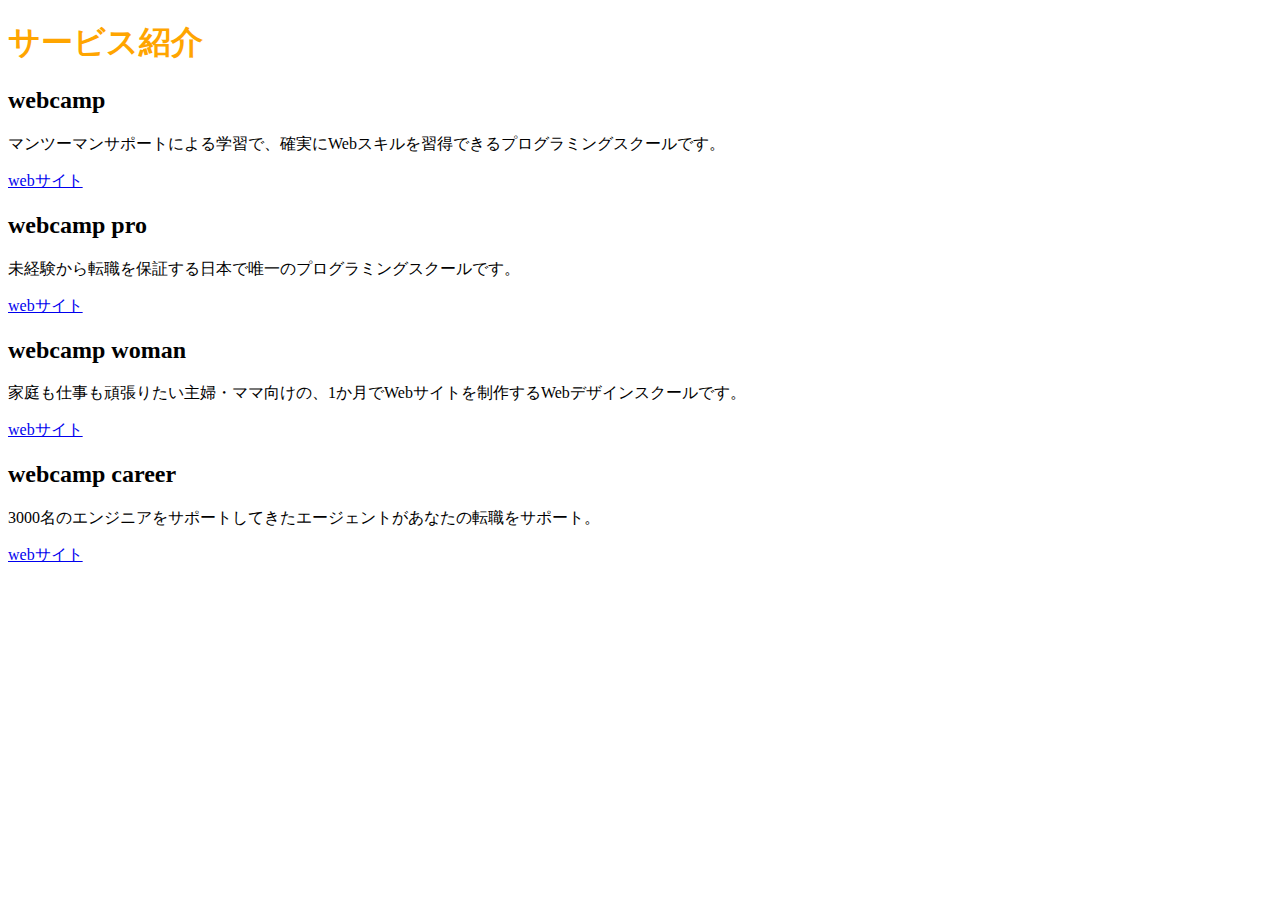
<file: sample.html>
<!DOCTYPE HTML>
<html>
<head>
	<meta charset="UTF-8">
	<link rel="stylesheet" href="sample.css">
		<title>初めてのHTML</title>
</head>
<body>
	<!-- 開始 -->
	<h1>サービス紹介</h1>
	<h2>webcamp</h2>
	<p>マンツーマンサポートによる学習で、確実にWebスキルを習得できるプログラミングスクールです。</p>
	<a href=" ">webサイト</a>

	<h2>webcamp pro</h2>
	<p>未経験から転職を保証する日本で唯一のプログラミングスクールです。</p>
	<a href=" ">webサイト</a>

	<h2>webcamp woman</h2>
	<P>家庭も仕事も頑張りたい主婦・ママ向けの、1か月でWebサイトを制作するWebデザインスクールです。</P>
	<a href=" ">webサイト</a>

	<h2>webcamp career</h2>
	<p>3000名のエンジニアをサポートしてきたエージェントがあなたの転職をサポート。</p>
	<a href=" ">webサイト</a>
	<!-- 終わり -->
</body>
</html>
</file>
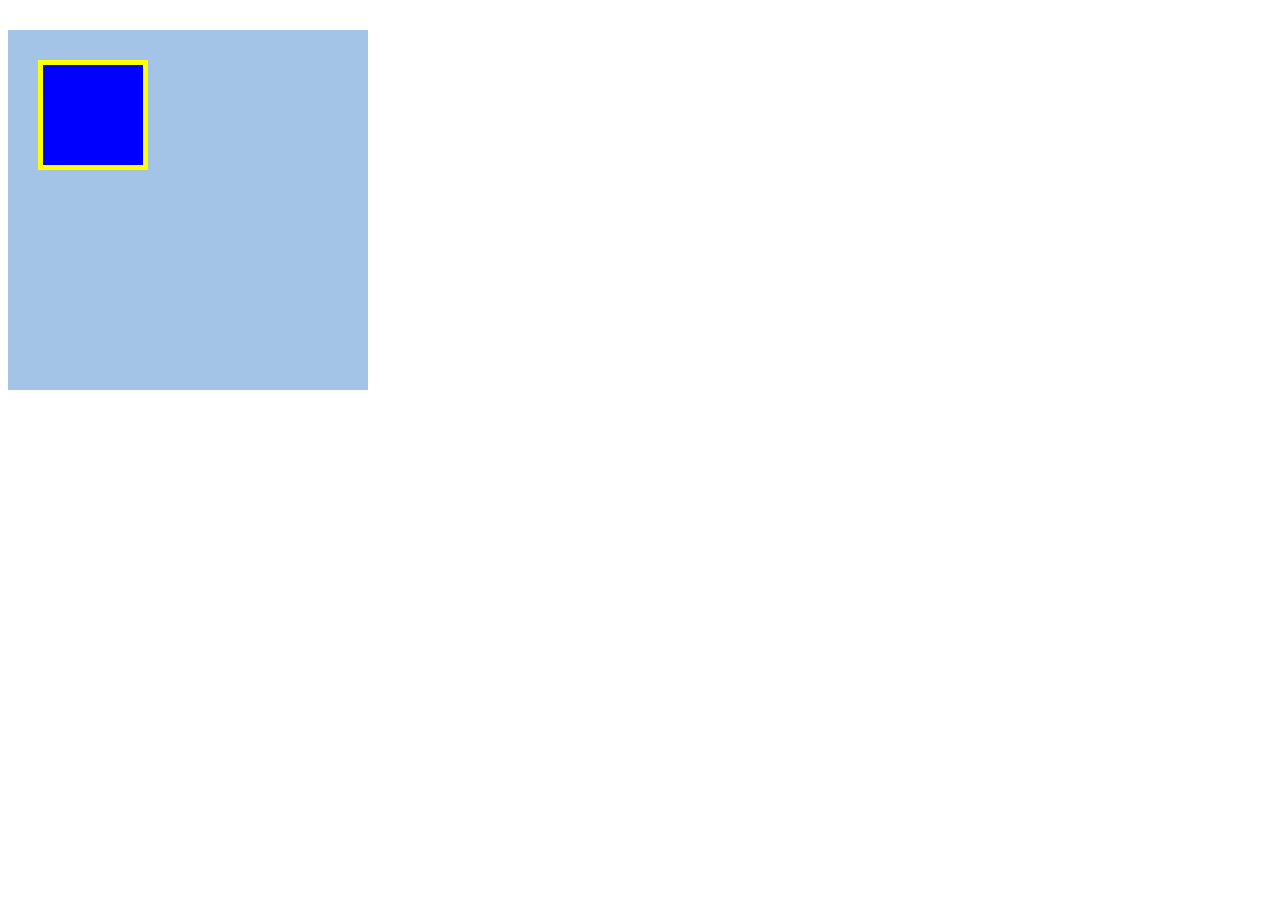
<file: Chapter1_HTML/Assignment_Chapter3/box.html>
<!DOCTYPE html>
<html>
<head>
 	<meta charset="UTF-8">
 		<!-- CSSファイルの読み込み -->
	<link rel="stylesheet" href="box.css">
 	<title>BOX</title>
</head>
<body>
	<div class="box1">
  		<div class="box2"></div>
	</div>
</body>
</html>
</file>
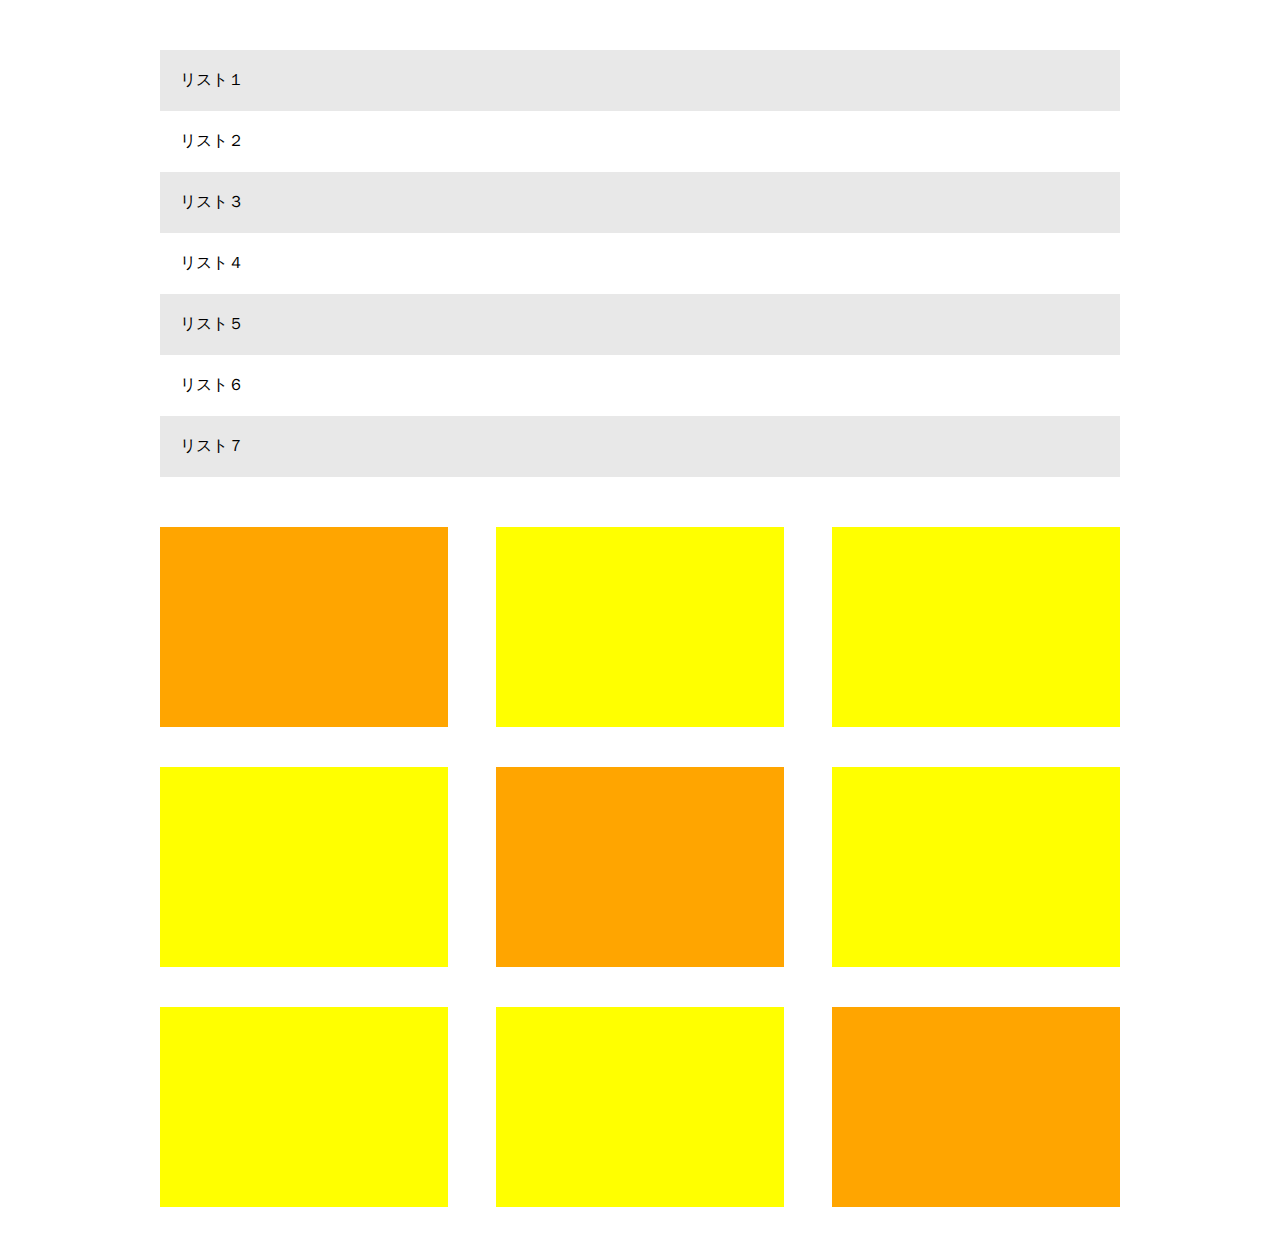
<file: Chapter1_HTML/Assignment_Chapter8/exercise.html>
<!DOCTYPE html>
<html>
<head>
	<meta charset="utf-8">
	<link rel="stylesheet" href="exercise.css">
	<title>exercise8</title>
</head>
<body>
	<div class="lists">
		<div class="list">リスト１</div>
		<div class="list">リスト２</div>
		<div class="list">リスト３</div>
		<div class="list">リスト４</div>
		<div class="list">リスト５</div>
		<div class="list">リスト６</div>
		<div class="list">リスト７</div>
	</div>
	<div class="boxes">
		<div class="box clearfix"></div>
		<div class="box clearfix"></div>
		<div class="box clearfix"></div>
		<div class="box clearfix"></div>
		<div class="box clearfix"></div>
		<div class="box clearfix"></div>
		<div class="box clearfix"></div>
		<div class="box clearfix"></div>
		<div class="box clearfix"></div>
	</div>
</body>
</html>
</file>
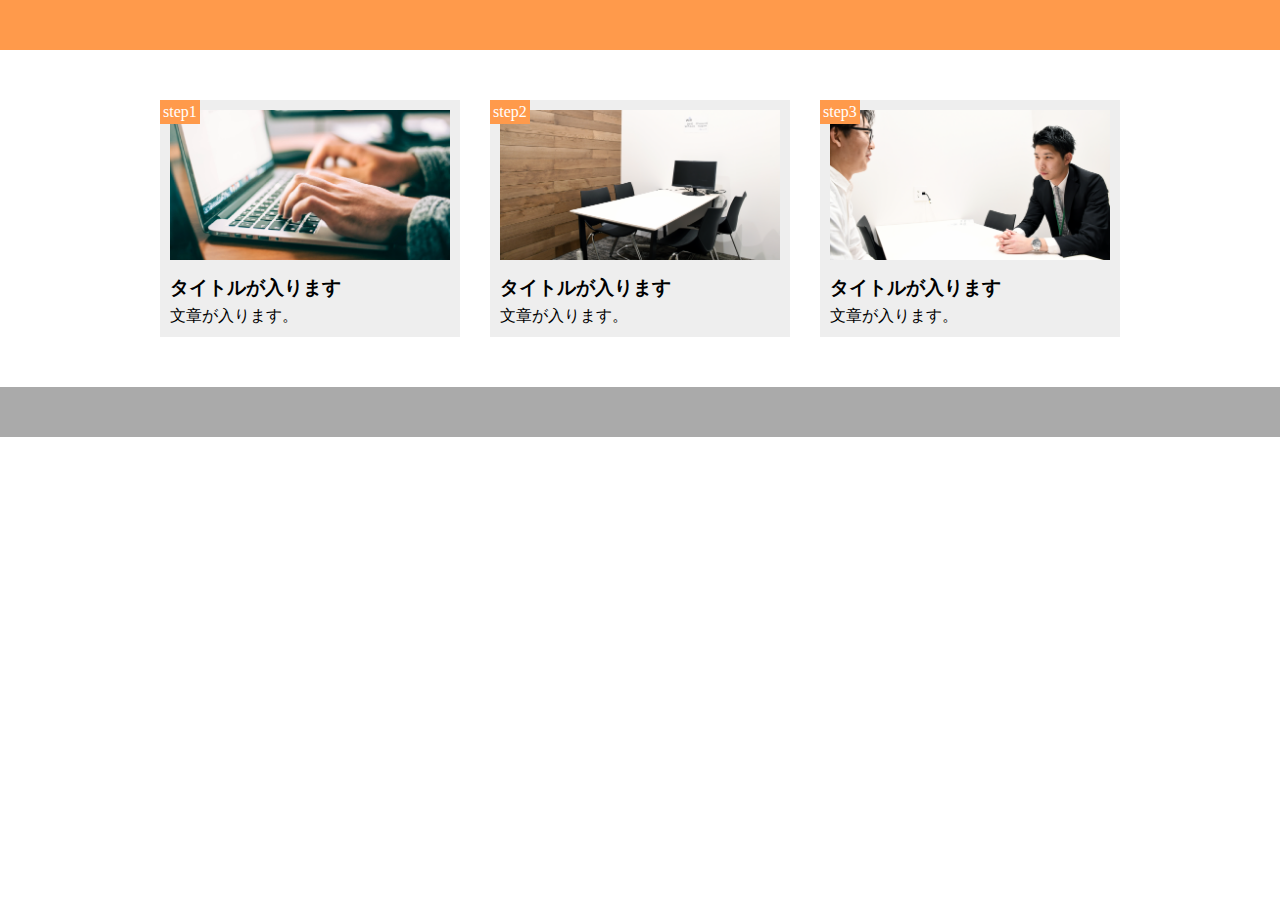
<file: Chapter1_HTML/Assignment_Chapter10/exercise/exercise.html>
<!DOCTYPE html>
<html>
<head>
	<title>exercise9</title>
	<meta charset="utf-8">
	<link rel="stylesheet" href="exercise.css">
</head>
<body>
	<header></header>
	<main class="clearfix">
		<section class="step-box">
			<span class="step"><p>step1</p></span>
			<div class="step-image1"></div>
			<h3 class="step-title">タイトルが入ります</h3>
			<p class="step-text">文章が入ります。</p>
		</section>
		<section class="step-box">
			<span class="step"><p>step2</p></span>
			<div class="step-image2"></div>
			<h3 class="step-title">タイトルが入ります</h3>
			<p class="step-text">文章が入ります。</p>
		</section>
		<section class="step-box">
			<span class="step"><p>step3</p></span>
			<div class="step-image3"></div>
			<h3 class="step-title">タイトルが入ります</h3>
			<p class="step-text">文章が入ります。</p>
		</section>
	</main>
	<footer></footer>
</body>
</html>
</file>
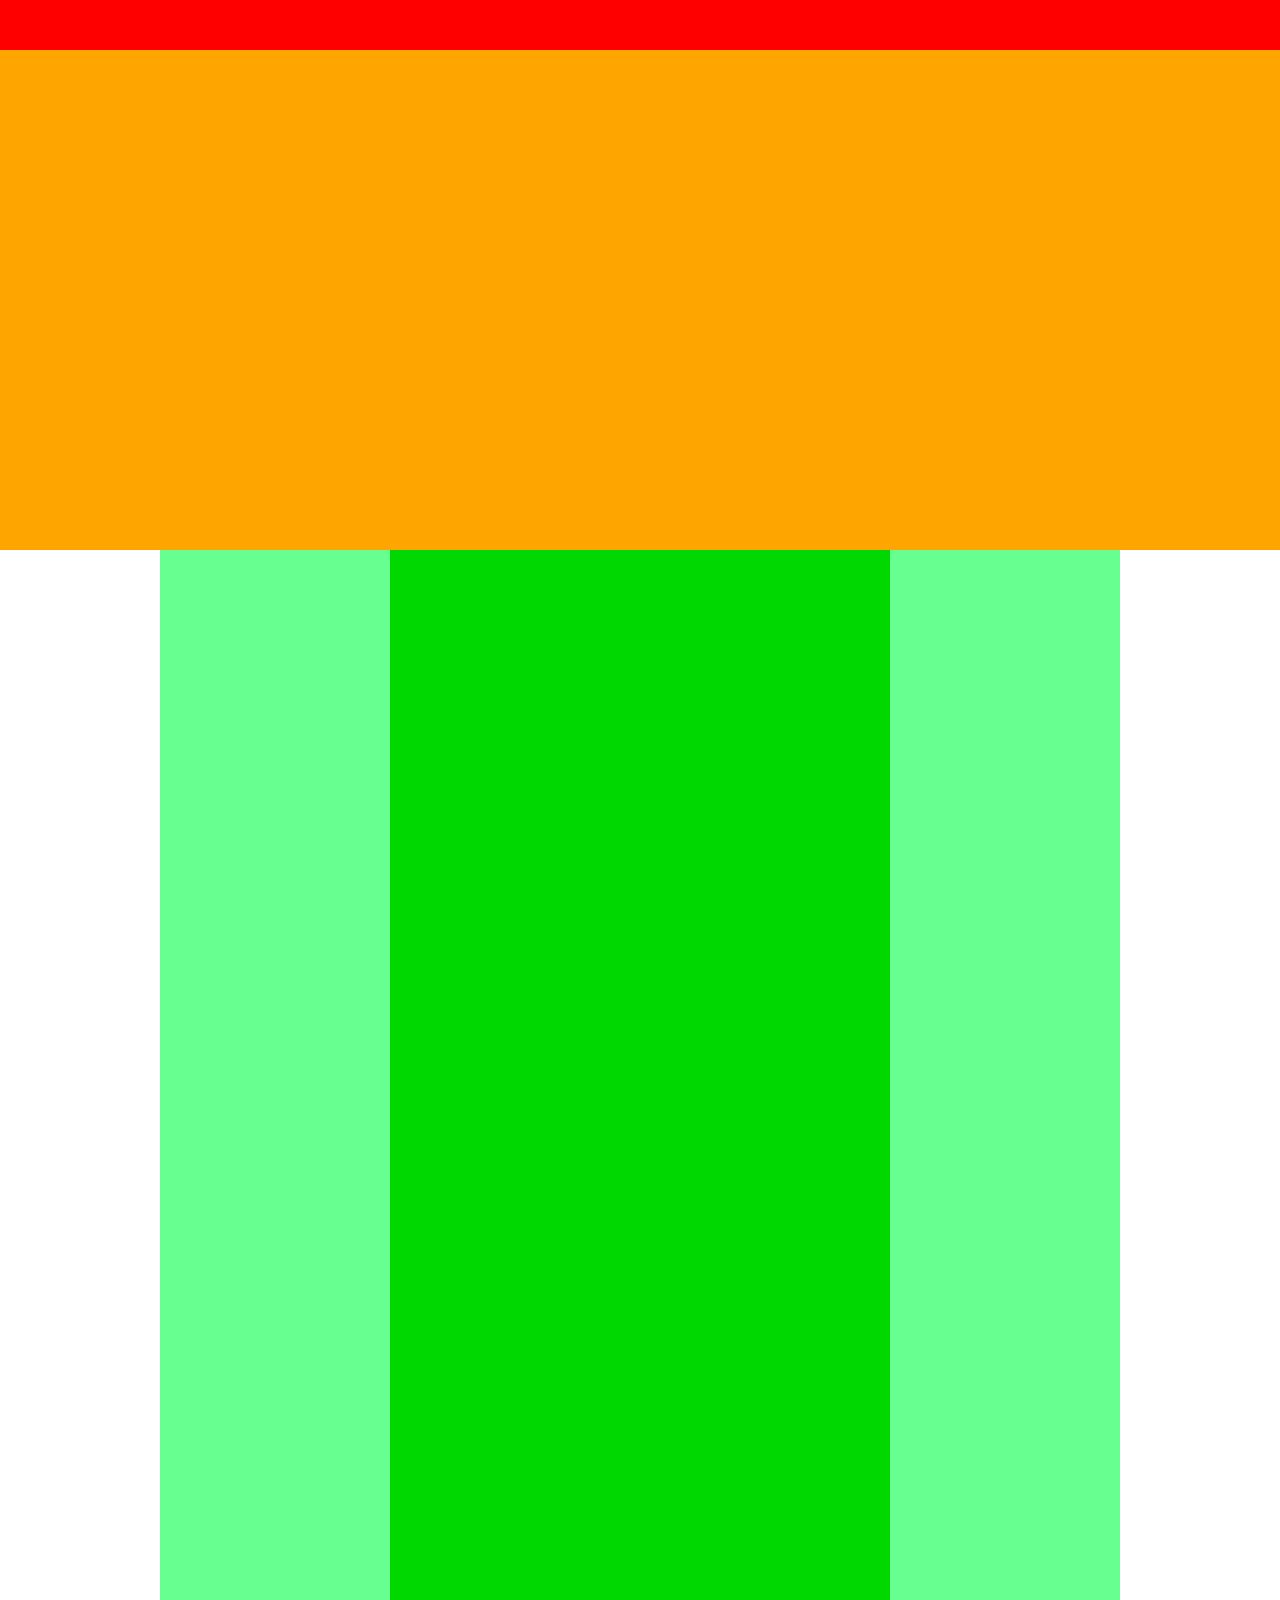
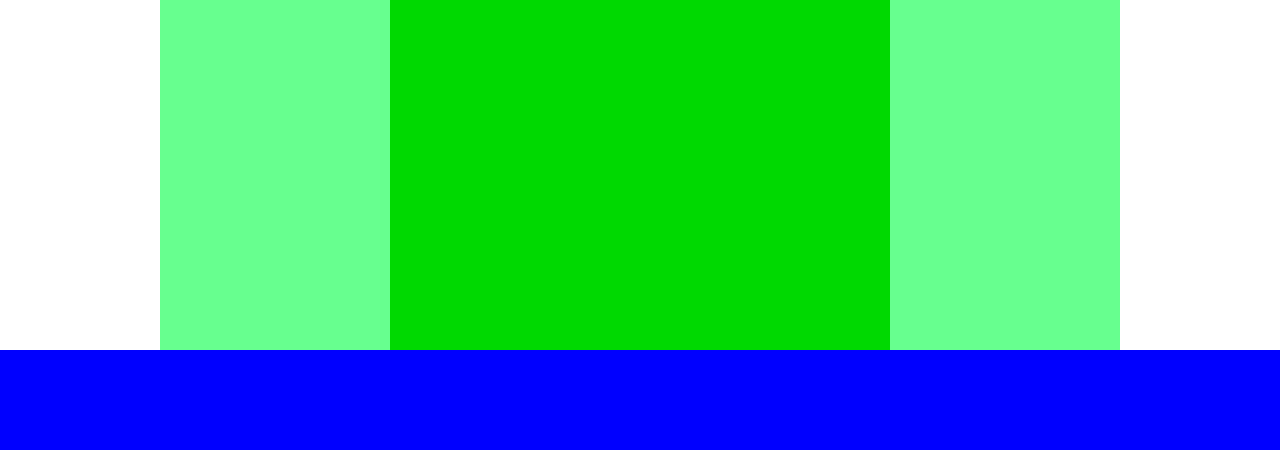
<file: Chapter1_HTML/Assignment_Chapter4/caravan/assignment.html>
<!DOCTYPE HTML>
<html>
<head>
	<meta charset="UTF-8">
	<link rel="stylesheet" href="assignment.css">
	<title></title>
</head>
<body>
	<div class="header"></div>
	<div class="main-visual"></div>
	<div class="main clearfix">
		<div class="main-left"></div>
		<div class="blog"></div>
		<div class="main-right"></div>
	</div>
	<div class="footer"></div>
</body>
</html>
</file>
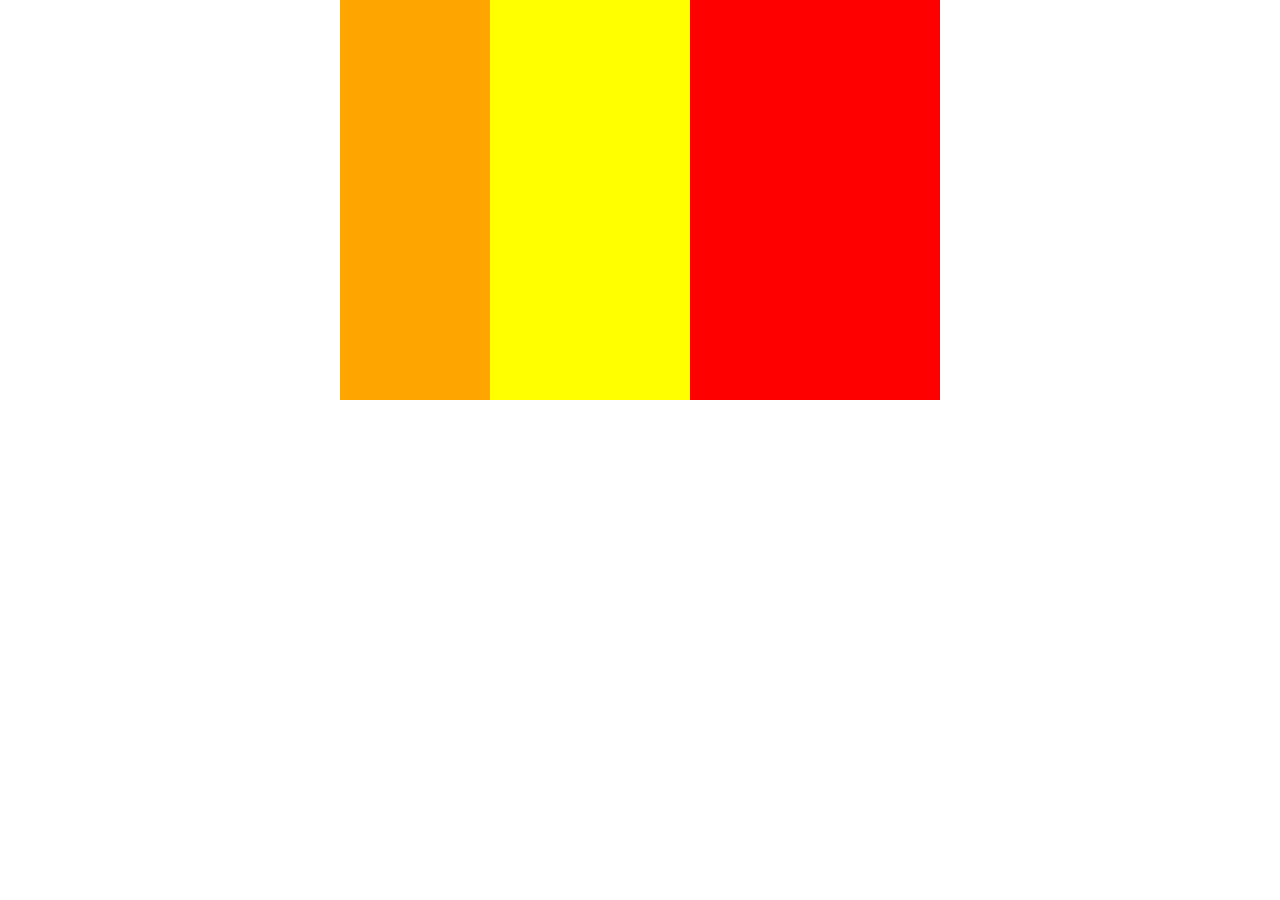
<file: Chapter1_HTML/Assignment_Chapter4/caravan/practice.html>
<!DOCTYPE HTML>
<html>
<head>
	<meta charset="UTF-8">
	<link rel="stylesheet" href="practice.css">
	<title>practice</title>
</head>
<body>
	<div class="boxes clearfix">
		<div class="box1"></div>
		<div class="box2"></div>
	</div>
</body>
</html>
</file>
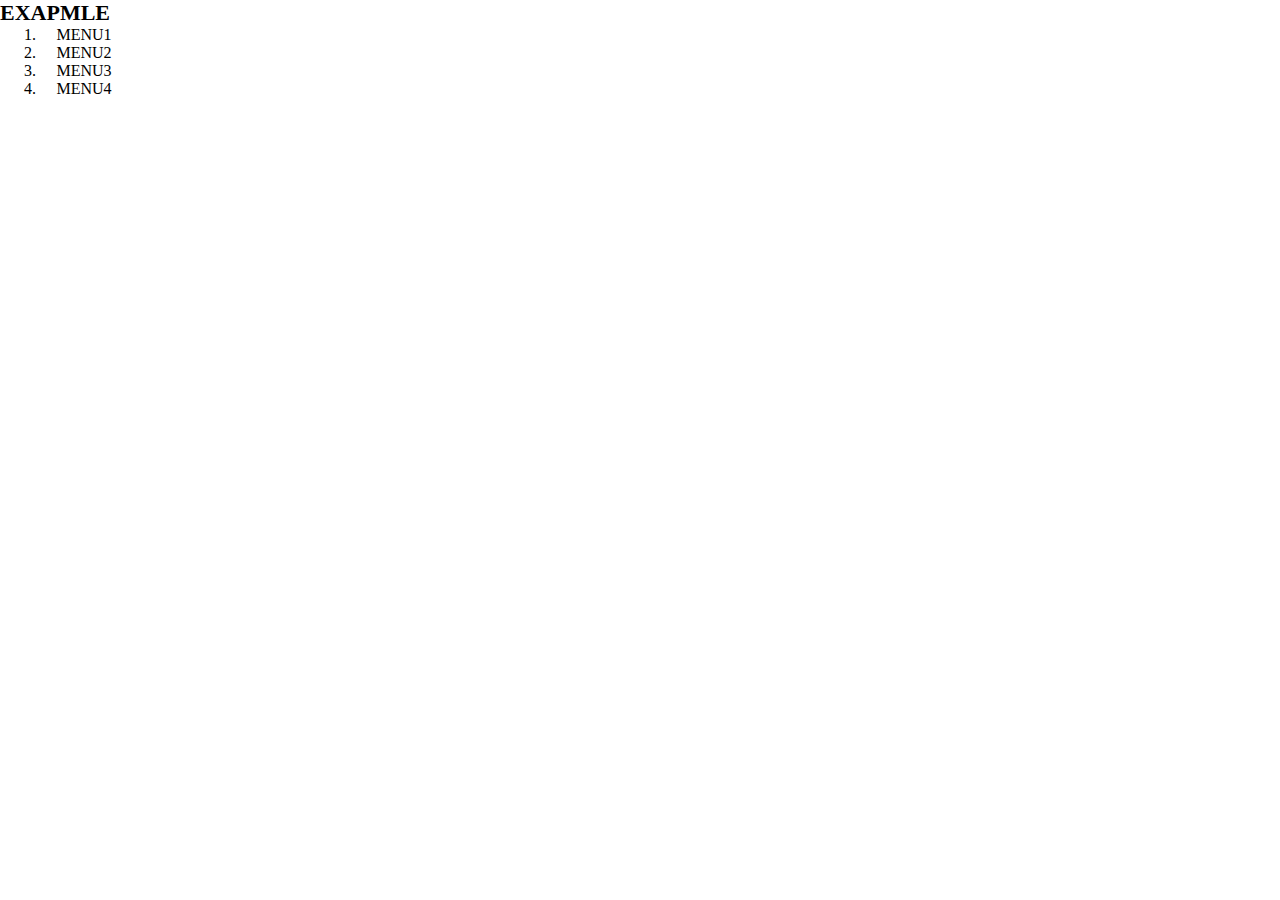
<file: Chapter1_HTML/Assignment_Chapter4/chapter5/practice.html>
<!DOCTYPE HTML>
<html>
<head>
	<meta meta charset="utf-8">
	<link rel="stylesheet" href="practice.css">
	<title></title>
</head>
<body>
	<header>
		<h1 class="headline">EXAPMLE</h1>
		<nav class="nav">
			<ol class="list">
				<li class="list-item">MENU1</li>
				<li class="list-item">MENU2</li>
				<li class="list-item">MENU3</li>
				<li class="list-item">MENU4</li>
			</ol>
		</nav>
	</header>
</body>
</html>
</file>
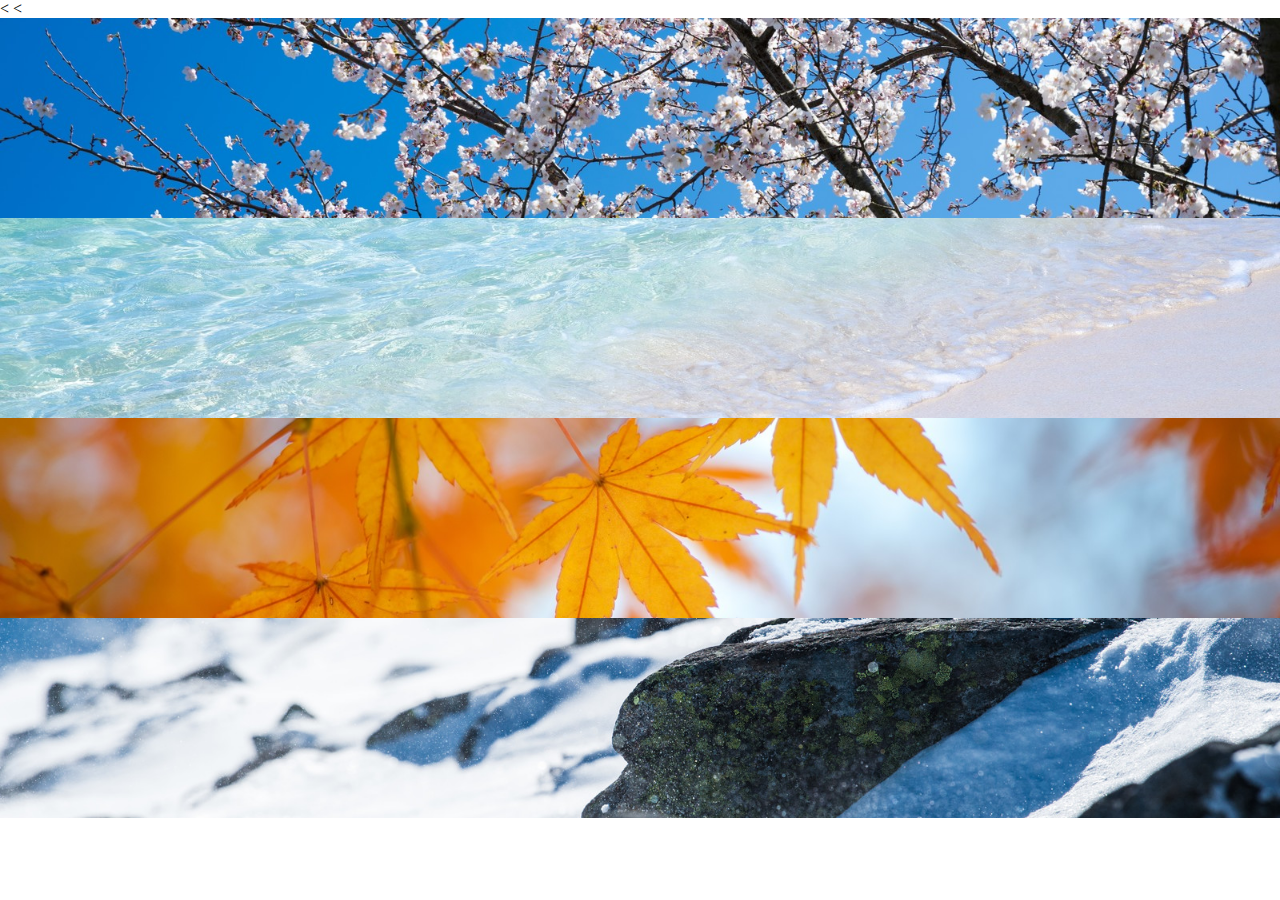
<file: Chapter1_HTML/Assignment_Chapter6/exercise/exercise.html>
<!DOCTYPE HTML>
<html>
<<head>
	<meta charset="utf-8">
	<title></title>
	<link rel="stylesheet" href="exercise.css">
</head>
<<body>
	<div class="box1"></div>
	<div class="box2"></div>
	<div class="box3"></div>
	<div class="box4"></div>
</body>
</html>
</file>
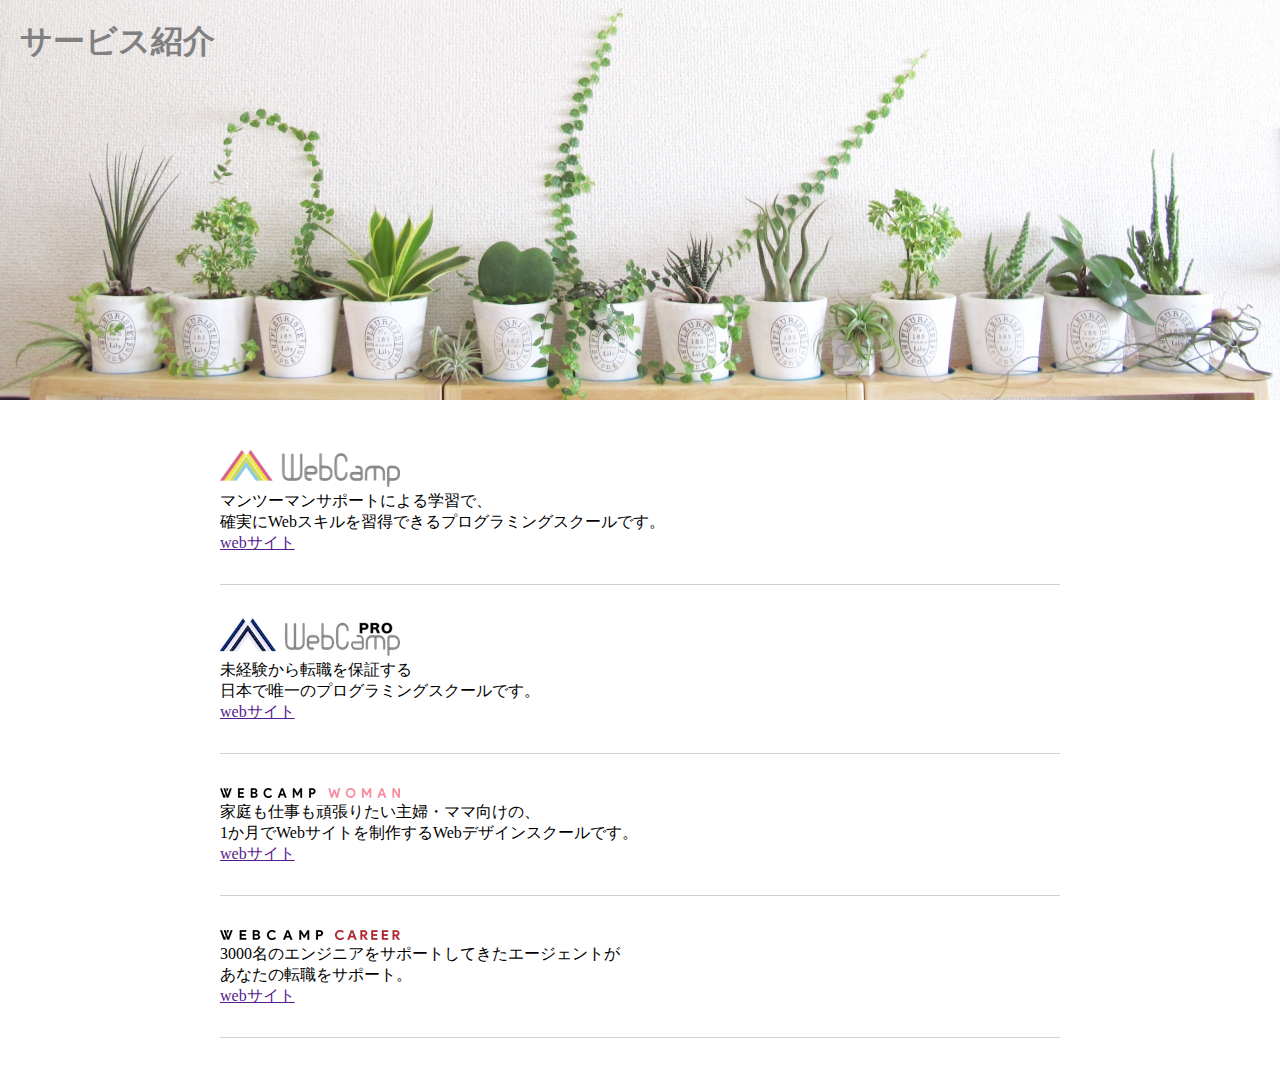
<file: Chapter1_HTML/Assignment_Chapter7/exercise/exercise.html>
<!DOCTYPE HTML>
<html>
<head>
	<meta charset="UTF-8">
	<link rel="stylesheet" href="exercise.css">
	<title>exercise:1-7</title>
</head>
<body>
	<div class="main-visual">
		<h1 class="main-visual-title">サービス紹介</h1>
	</div>
	<main class="main">
		<section class="main-section1">
			<img class="main-section-visual" src="img/wc-logo.png">
			<p class="main-text">
				マンツーマンサポートによる学習で、<br>
				確実にWebスキルを習得できるプログラミングスクールです。<br>
				<a href="">webサイト</a>
			</p>
		</section>
		<section class="main-section2-4">
			<img class="main-section-visual" src="img/wcp-logo.png">
			<p class="main-text">
				未経験から転職を保証する<br>
				日本で唯一のプログラミングスクールです。<br>
				<a href="">webサイト</a>
			</p>
		</section>
		<section class="main-section2-4">
			<img class="main-section-visual" src="img/wcw-logo.png">
			<p class="main-text">
				家庭も仕事も頑張りたい主婦・ママ向けの、<br>
				1か月でWebサイトを制作するWebデザインスクールです。<br>
				<a href="">webサイト</a>
			</p>
		</section>
		<section class="main-section2-4">
			<img class="main-section-visual" src="img/wcc-logo.png">
			<p class="main-text">
				3000名のエンジニアをサポートしてきたエージェントが<br>
				あなたの転職をサポート。<br>
				<a href="">webサイト</a>
			</p>
		</section>
	</main>
</body>
</html>
</file>
<file: sample.css>
h1{
	color: orange;
}
</file>
<file: Chapter1_HTML/Assignment_Chapter3/box.css>
.box1 {
	width: 300px;
	height: 300px;
	background-color: #A3C4E7;
	padding: 30px;
	margin-top: 30px;
}

.box2 {
	width: 100px;
	height: 100px;
	background-color: blue;
	border: 5px solid yellow;
}
</file>
<file: Chapter1_HTML/Assignment_Chapter8/exercise.css>
* {
	margin: 0;
	padding: 0;
	box-sizing: border-box;
}
.clearfix::after {
	display: block;
	content: "";
	clear: both;
}

.lists {
	width: 960px;
	margin-top: 50px;
	margin-bottom: 50px;
	margin-right: auto;
	margin-left: auto;
}
.list {
	padding: 20px;
}
.list:nth-child(odd) {
	background-color: #e8e8e8;
}

.boxes {
	width: 960px;
	height: 680px;
	margin: 0 auto;
}
.box {
	width: 30%;
	height: 200px;
	margin-bottom: 50px;
	float: left;
}
.box:nth-child(1) {
	margin-bottom: 40px;
	margin-right: 5%;
	background-color: orange;
}
.box:nth-child(2) {
	margin-bottom: 40px;
	margin-right: 5%;
	background-color: yellow;
}
.box:nth-child(3) {
	margin-bottom: 40px;
	background-color: yellow;
}
.box:nth-child(4) {
	margin-bottom: 40px;
	margin-right: 5%;
	background-color: yellow;
}
.box:nth-child(5) {
	margin-bottom: 40px;
	margin-right: 5%;
	background-color: orange;
}
.box:nth-child(6) {
	margin-bottom: 40px;
	background-color: yellow;
}
.box:nth-child(7) {
	margin-right: 5%;
	background-color: yellow;
}
.box:nth-child(8) {
	margin-right: 5%;
	background-color: yellow;
}
.box:nth-child(9) {
	background-color: orange;
}
</file>
<file: Chapter1_HTML/Assignment_Chapter10/exercise/exercise.css>
* {
	margin: 0;
	padding: 0;
	box-sizing: border-box;
}
.clearfix::after {
	content: "";
	display: block;
	clear: both;
}

header {
	height: 50px;
	background-color: #ff9a4b;
}

main {
	width: 960px;
	margin: 50px auto;
}
.step-box {
	width: 300px;
	margin-right: 30px;
	padding: 10px;
	background-color: #eee;
	float: left;
	position: relative;
}
.step-box:last-child {
	margin-right: 0;
}
.step {
	padding: 3px;
	position: absolute;
	left: 0;
	top: 0;
	background-color: #ff9a4b;
	color: #fff;
}
.step-image1 {
	height: 150px;
	background-image: url(img/flow01.png);
	background-position: bottom;
	background-size: cover;
}
.step-image2 {
	height: 150px;
	background-image: url(img/flow02.png);
	background-position: bottom;
	background-size: cover;
}
.step-image3 {
	height: 150px;
	background-image: url(img/flow03.png);
	background-position: bottom;
	background-size: cover;
}

.step-title {
	margin-top: 15px;
	margin-bottom: 5px;
}

footer {
	width: 100%;
	height: 50px;
	background-color: #aaa;
}
</file>
<file: Chapter1_HTML/Assignment_Chapter4/caravan/assignment.css>
* {
	margin: 0;
	padding: 0;
	box-sizing: border-box;
}

.clearfix::after {
	content:"";
	display: block;
	clear: both;
}

.header {
	width: 100%;
	height: 50px;
	background-color: red;
}

.main-visual {
	width: 100%;
	height: 500px;
	background-color: orange;
}

.main {
	width: 960px;
	margin: 0 auto;
}
.main-left {
	width: 230px;
	height: 1400px;
	background-color: #67ff8f;
	float: left;
}
.blog {
	width: 500px;
	height: 1400px;
	background-color: #00d901;
	float: left;
}
.main-right {
	width: 230px;
	height: 1400px;
	background-color: #67ff8f;
	float: left;
}

.footer {
	width: 100%;
	height: 100px;
	background-color: blue;
}
</file>
<file: Chapter1_HTML/Assignment_Chapter4/caravan/practice.css>
* {
	margin: 0;
	padding: 0;
	box-sizing: border-box;
}

.clearfix::after {
	content: "";
	display: block;
	clear: both;
}

.boxes {
	width: 600px;
	background-color: yellow;
	margin: 0 auto;
}

.box1 {
	width: 150px;
	height: 400px;
	background-color: orange;
	float: left;
}

.box2 {
	width: 250px;
	height: 400px;
	background-color: red;
	float: right;
}
</file>
<file: Chapter1_HTML/Assignment_Chapter4/chapter5/practice.css>
* {
	margin: 0;
	padding: 0;
	box-sizing: border-box;
}

header {
	width: 10%;
}

header .headline {
	font-size: 22px;
}

.nav {
	text-align: center;
}

.list {
	padding-left: 40px;
}
</file>
<file: Chapter1_HTML/Assignment_Chapter6/exercise/exercise.css>
* {
	margin: 0;
	padding: 0;
	box-sizing: border-box;
}

.box1 {
	height: 200px;
	background-image: url(img/box1.jpg);
	background-size: cover;
	background-position: center;
}
.box2 {
	height: 200px;
	background-size: cover;
	background-image: url(img/box2.jpg);
	background-position: center;
}
.box3 {
	height: 200px;
	background-size: cover;
	background-image: url(img/box3.jpg);
	background-position: center;
}
.box4 {
	height: 200px;
	background-size: cover;
	background-image: url(img/box4.jpg);
	background-position: center;
}
</file>
<file: Chapter1_HTML/Assignment_Chapter7/exercise/exercise.css>
* {
	margin: 0;
	padding: 0;
	box-sizing: border-box;
}

.main-visual {
	width: 100%;
	height: 400px;
	background-image: url(img/mv.jpg);
	background-size: cover;
	background-position: bottom;
}
.main-visual-title {
	padding: 20px;
	color: #808080;
}

.main {
	width: 840px;
	margin: 0 auto;
	padding: 50px 0;
}
.main-section1 {
	padding-bottom: 30px;
	border-bottom: 1px solid #d1d1d1;
}
.main-section2-4 {
	padding: 30px 0;
	border-bottom: 1px solid #d1d1d1;
}
</file>
